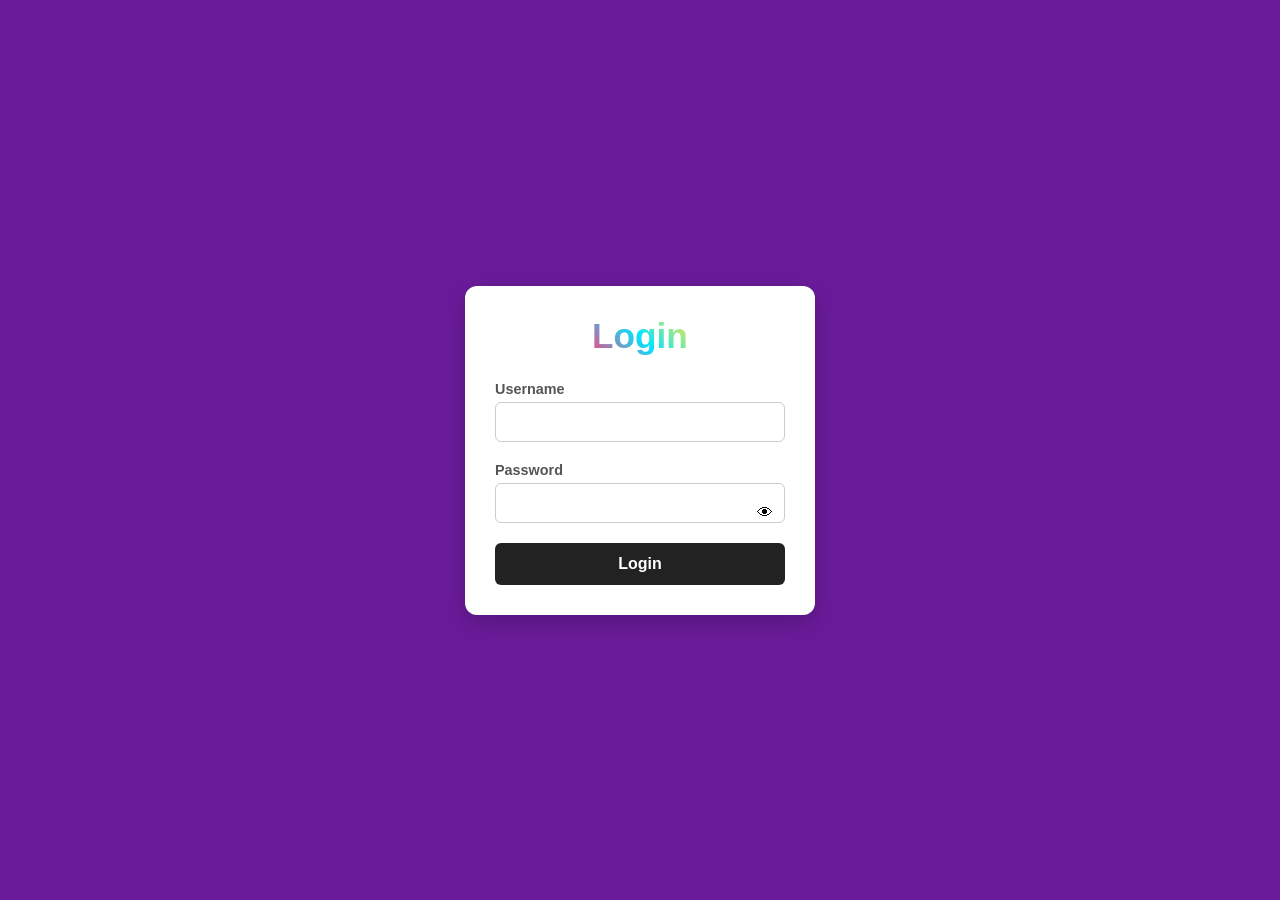
<file: index.html>
<!DOCTYPE html>
<html lang="en">
<head>
    <meta charset="UTF-8">
    <meta name="viewport" content="width=device-width, initial-scale=1.0">
    <title>Login</title>
    <!-- Link to your external style.css stylesheet -->
    <link rel="stylesheet" href="style.css">
</head>
<body>

    <div class="login-container">
        <!-- Centered colorful login card header -->
        <div class="colorful-header">Login</div>

        <!-- Main credential submission form -->
        <form id="loginform">
            <label for="username">Username</label>
            <input type="text" id="username" required autocomplete="off">
            
            <label for="password">Password</label>
            <div style="position: relative; width: 100%; display: block;">
                <input type="password" id="password" required style="width: 100%; padding-right: 40px; box-sizing: border-box;">
                <span id="togglePassword" style="position: absolute; right: 12px; top: 50%; transform: translateY(-50%); cursor: pointer; user-select: none; line-height: 1;">👁</span>
            </div>
            
            <button type="submit">Login</button>
        </form>

        <p id="error" style="display: none; color: red; font-weight: bold; margin-top: 10px;">Invalid username or password.</p>
    </div>

    <script>
    /* --- 1. Authorized User Database Array --- */
    const validUsers = [
        { u: "admin", p: "password123" },
        { u: "Basuraj", p: "Basu2026" },
        { u: "Dishant", p: "Dishant261" },
        { u: "Manav", p: "Manav183" }
    ];

    /* --- 2. Password Visibility Eye Toggle Logic --- */
    const passwordInput = document.getElementById('password');
    const toggleIcon = document.getElementById('togglePassword');

    if (toggleIcon && passwordInput) {
        toggleIcon.addEventListener('click', function() {
            // Reveal text characters if hidden, otherwise conceal them back
            if (passwordInput.type === "password") {
                passwordInput.type = "text";
                toggleIcon.textContent = "🚫"; // Visual cue indicating text is visible
            } else {
                passwordInput.type = "password";
                toggleIcon.textContent = "👁"; // Visual cue indicating text is hidden
            }
        });
    }

    /* --- 3. Login Verification Form Handler --- */
    document.getElementById('loginform').addEventListener('submit', function(e) {
        // Stop default browser reloads to prevent input fields from wiping out
        e.preventDefault(); 
        
        // Capture typed string credentials while stripping trailing white spaces
        const nameInput = document.getElementById('username').value.trim();
        const passInput = document.getElementById('password').value;
        
        // Suppress previous active error panels before processing next validation
        document.getElementById('error').style.display = "none";
        
        // Scan array using case-insensitive mapping for seamless username matches
        const userFound = validUsers.find(user => 
            user.u.toLowerCase() === nameInput.toLowerCase() && user.p === passInput
        );
        
        // Execute dynamic dashboard routing if account record exists
        if (userFound) {
            // Flag browser memory cache to authenticate active browsing session
            sessionStorage.setItem("isLoggedIn", "true");
            
            // Build absolute redirection path passing verified username object parameters
            const targetUrl = "wish.html?name=" + encodeURIComponent(userFound.u);
            
            // Push current window viewport to the construction dashboard
            window.location.href = targetUrl;
        } else {
            // Expose fallback failure alert banner upon matching mismatches
            document.getElementById('error').style.display = "block";
        }
    });
    </script>

</body>
</html>
</file>
<file: style.css>
/* Centers everything on the screen and sets the purple background */
body {
    margin: 0;
    padding: 0;
    display: flex;
    justify-content: center;
    align-items: center;
    min-height: 100vh;
    background-color: #6a1b9a; /* Deep purple background */
    font-family: Arial, sans-serif;
}

/* Container box for the login form */
.login-container {
    background-color: #ffffff; /* Clean white card for contrast */
    padding: 30px;
    border-radius: 12px;
    box-shadow: 0 8px 24px rgba(0, 0, 0, 0.2);
    width: 100%;
    max-width: 350px;
    box-sizing: border-box;
    text-align: center;
}

/* The colorful, vibrant Username text header */
.colorful-header {
    font-size: 2.2rem;
    font-weight: bold;
    margin-bottom: 25px;
    background: linear-gradient(45deg, #ff4081, #00e5ff, #ffeb3b);
    -webkit-background-clip: text;
    -webkit-text-fill-color: transparent;
    display: inline-block;
}

/* Standard styling for the form elements */
#loginform {
    display: flex;
    flex-direction: column;
    align-items: stretch;
}

/* Normal, standard labels */
label {
    text-align: left;
    font-size: 0.9rem;
    color: #555;
    margin-bottom: 5px;
    font-weight: 600;
}

/* Normal input fields */
input[type="text"],
input[type="password"] {
    padding: 10px;
    margin-bottom: 20px;
    border: 1px solid #ccc;
    border-radius: 6px;
    font-size: 1rem;
    outline: none;
    box-sizing: border-box;
}

/* Normal input focus effect */
input:focus {
    border-color: #6a1b9a;
}

/* Standard login button */
button {
    background-color: #222;
    color: white;
    border: none;
    padding: 12px;
    font-size: 1rem;
    border-radius: 6px;
    cursor: pointer;
    font-weight: bold;
    transition: background 0.2s ease;
}

button:hover {
    background-color: #444;
}

/* Error message styling */
#error {
    color: #d32f2f;
    font-size: 0.9rem;
    margin-top: 15px;
    font-weight: bold;
}
</file>
